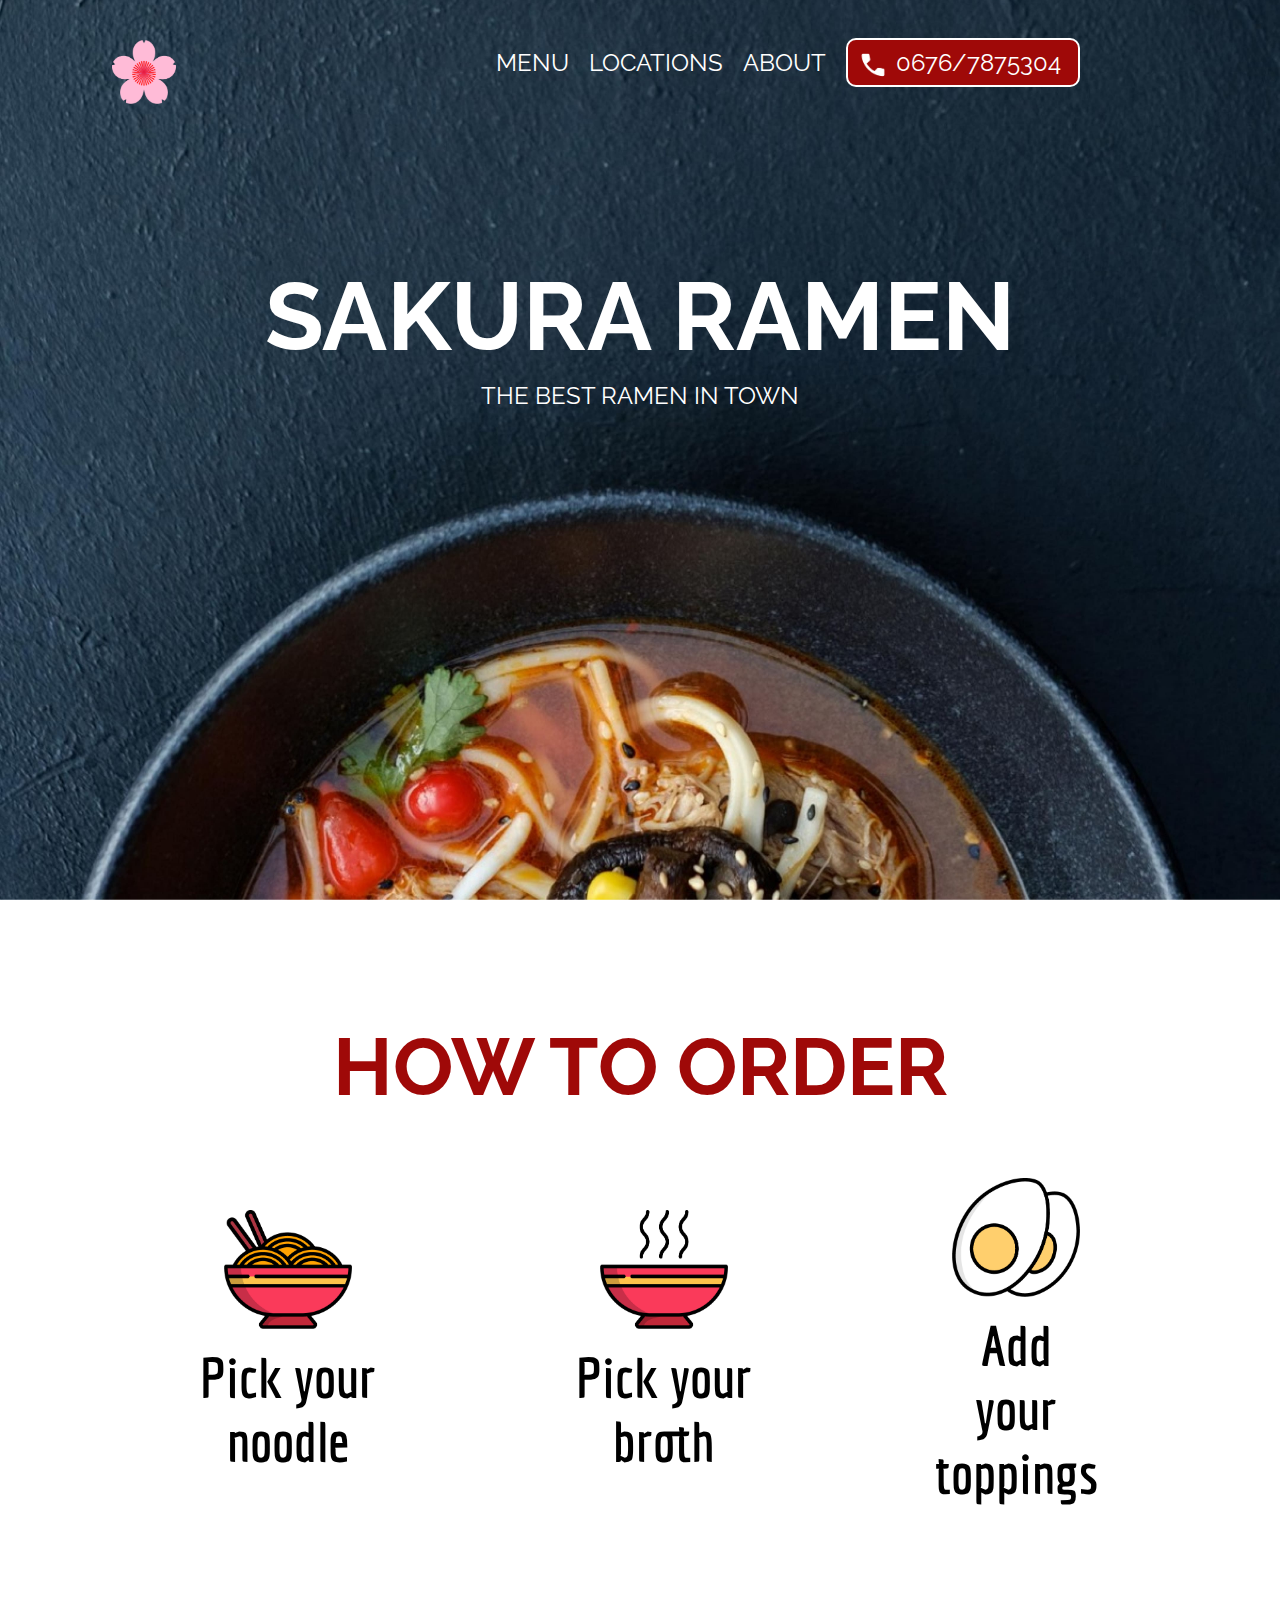
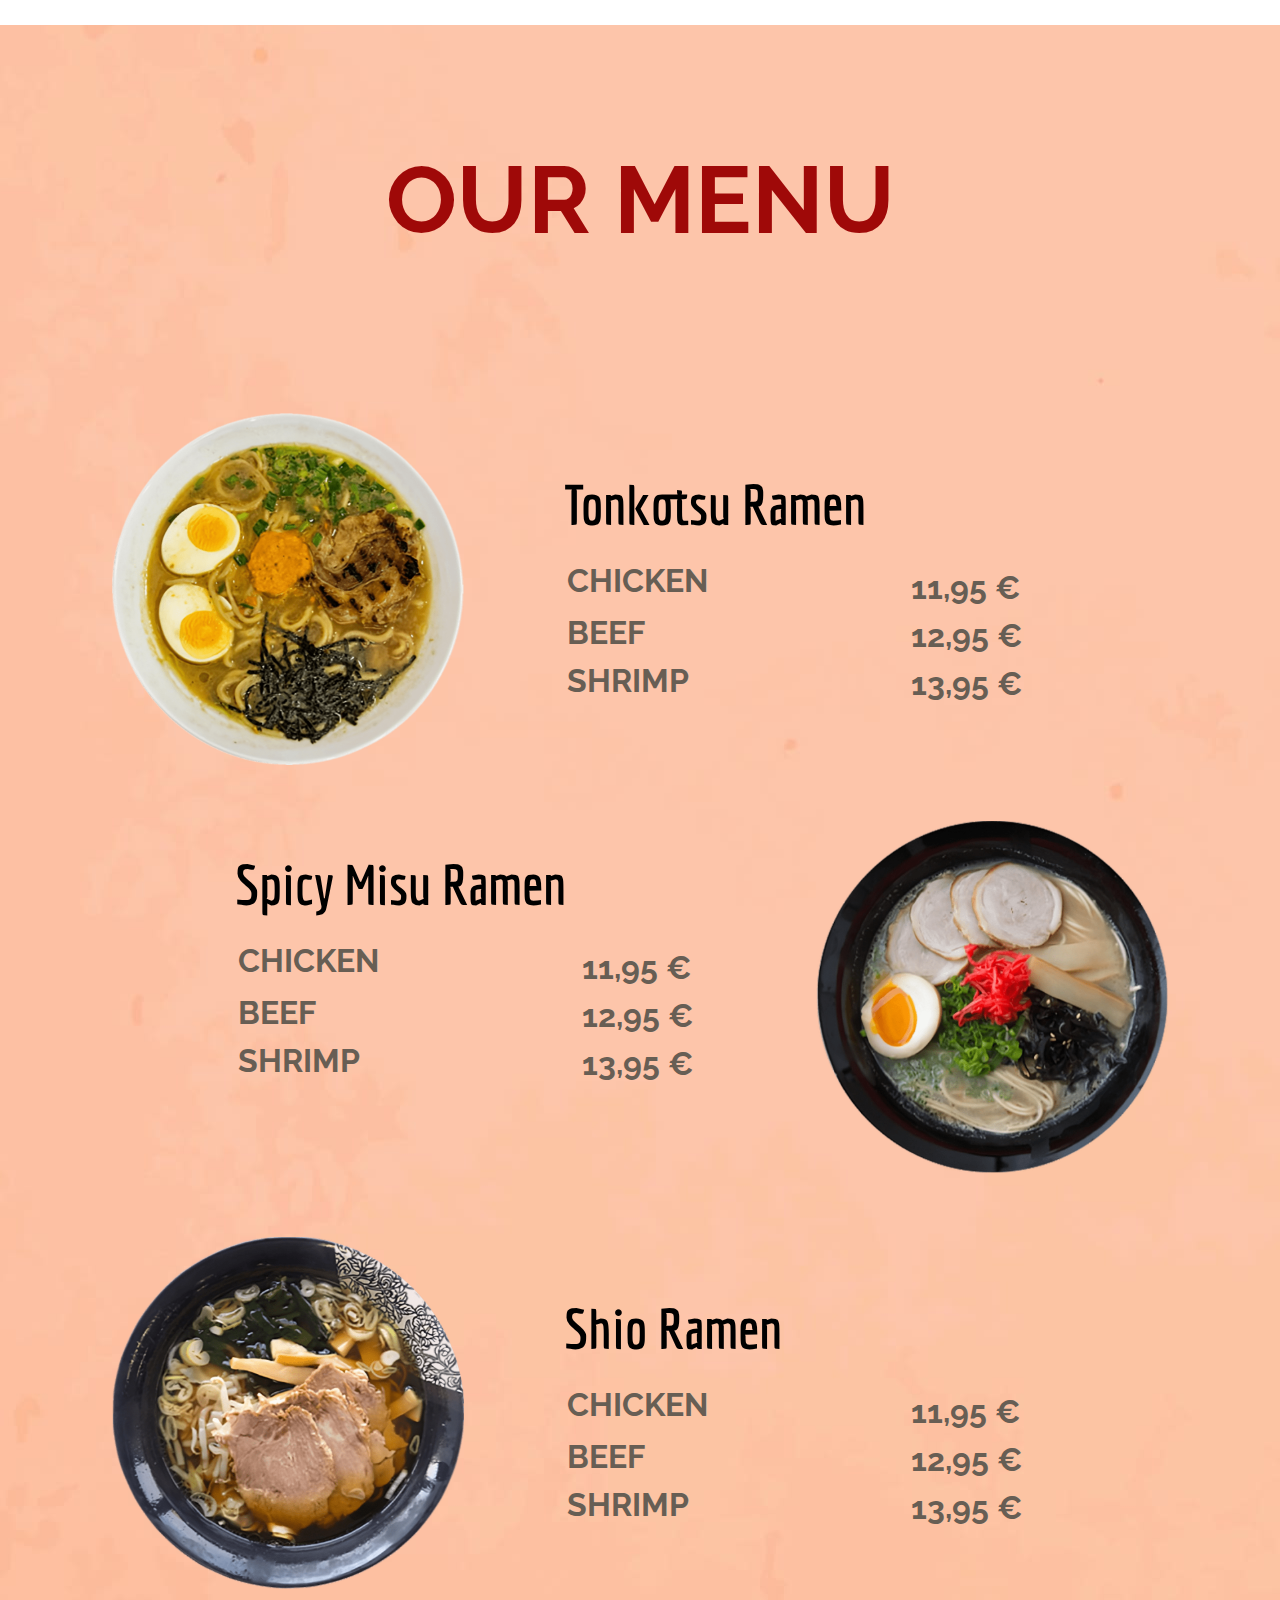
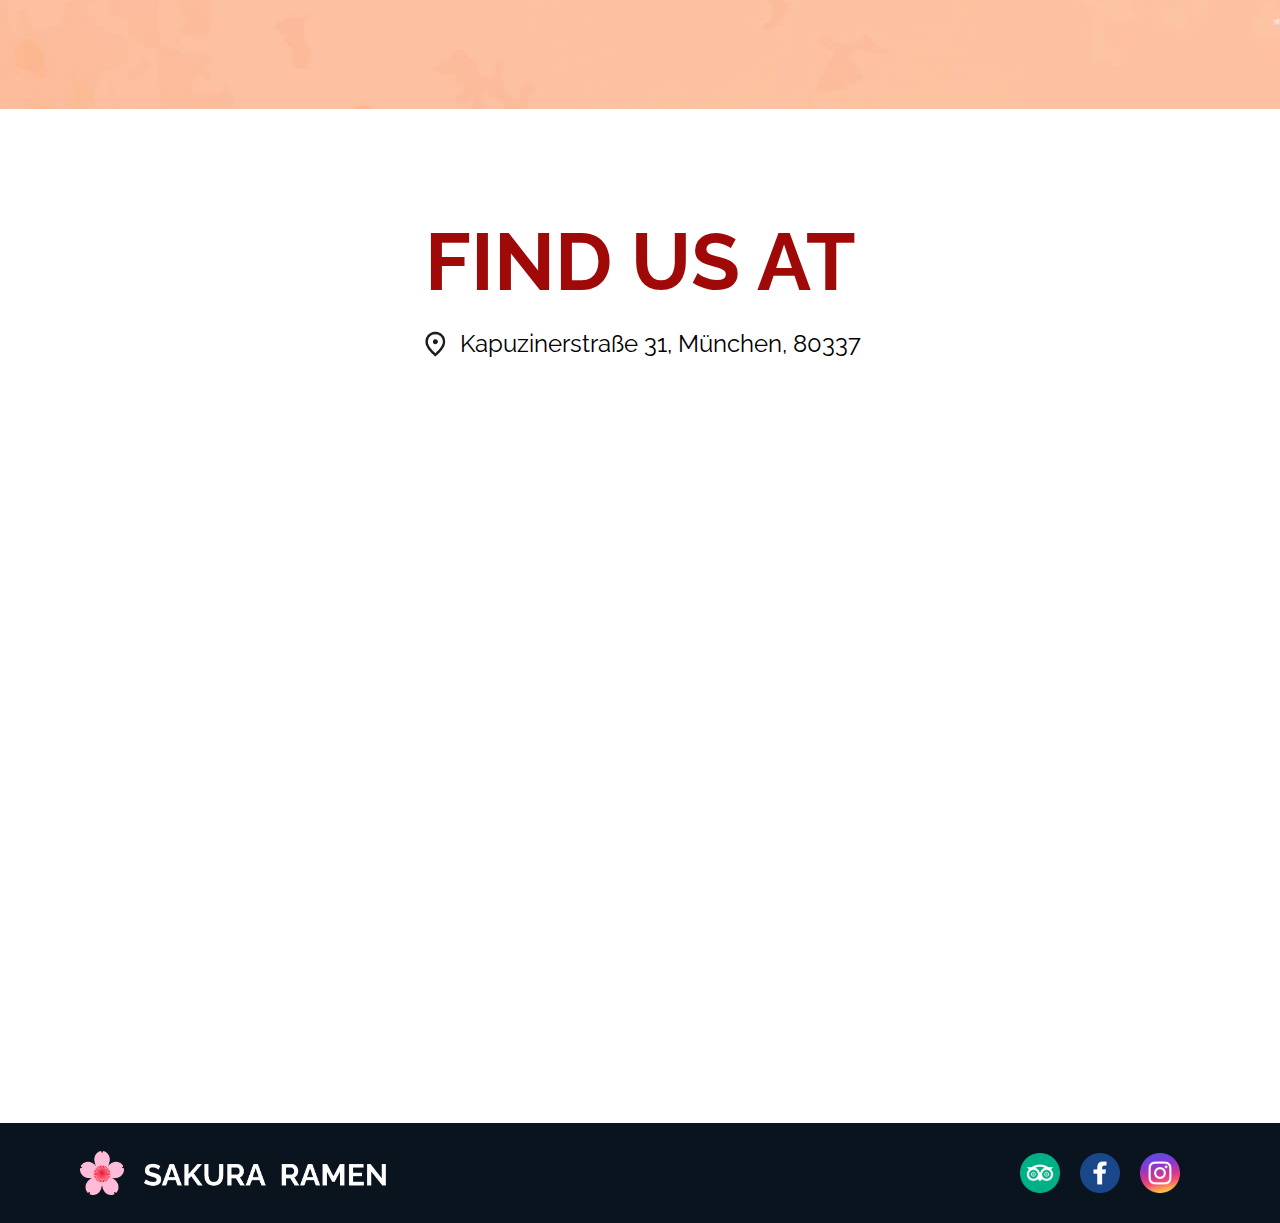
<file: index.html>
<!DOCTYPE html>
<html lang="en">

<head>
    <meta charset="UTF-8">
    <meta name="viewport" content="width=device-width, initial-scale=1.0">
    <title>Sakura Ramen</title>
    <link rel="preconnect" href="https://fonts.googleapis.com">
    <link rel="preconnect" href="https://fonts.gstatic.com" crossorigin>
    <link href="https://fonts.googleapis.com/css2?family=Raleway:ital,wght@0,100..900;1,100..900&display=swap"
        rel="stylesheet">
    <link href="https://fonts.googleapis.com/css2?family=Economica:ital,wght@0,400;0,700;1,400;1,700&display=swap"
        rel="stylesheet">

    <style>
        html {
            scroll-behavior: smooth;
        }

        .myBody {
            margin: 0%;
        }


        .raleway {
            font-family: "Raleway", Regular;
        }


        .Economica {
            font-family: Economica;

        }


        .raleway-uniquifier> {
            font-family: "Raleway", sans-serif;
            font-optical-sizing: auto;
            font-weight: <weight>;
            font-style: normal;
        }


        .container-header {
            height: 100vh;
            background-image: url("./img/hero_bg.jpg");
            background-size: cover;
            background-repeat: no-repeat;
            background-position: bottom;
            object-fit: cover;
            padding-top: 200px;
            box-sizing: border-box;
        }


        .h1 {
            display: flex;
            justify-content: center;
            flex-direction: column;
            align-items: center;
        }


        .size1 {
            color: white;
            font-family: raleway, regular;
            font-weight: bold;
            font-size: 96px;
            justify-content: center;
            margin: 0 0 4px 0;
            padding-top: 60px;
        }


        .size2 {
            display: flex;
            justify-content: center;
            font-size: 24px;
            font-family: raleway, regular;
            color: white;
            margin: 5px;
        }


        .navbar {
            position: absolute;
            display: flex;
            justify-content: space-between;
            width: 100%;
            left: 0%;
            right: 0%;
            top: 0%;
            padding-top: 20px;
            font-size: 24px;
            font-family: "Raleway"
        }


        .logo-sakura {
            display: flex;
            width: 64px;
            height: 64px;
            margin-left: 112px;
            margin-top: 20px;
        }


        .nav-menu {
            display: flex;
            gap: 20px;
            align-items: center;
        }


        .nav-item {
            color: white;
            text-decoration: none;
            font-size: 24px;
        }

        .nav-item:hover {
            text-decoration: underline;
            color: rgb(230, 95, 158);

        }

        .locations {
            color: white;
            text-decoration: none;
            font-size: 24px;
        }



        .about {
            color: white;
            text-decoration: none;
            font-size: 24px;
            font-family: raleway;
        }



        .button {
            left: 0px;
            right: 0px;
            top: 10px;
            color: rgb(255, 255, 255);
            border: none;
            display: inline-flex;
            text-align: center;
            display: flex;
            align-items: center;
            font-size: 24px;
            background-color: #9F0908;
            border: 2px solid #ffffff;
            border-radius: 10px;
            margin-right: 200px;
        }


        .phone-logo {
            width: 30px;
            height: 30px;
            margin-right: 8px;
            margin-left: 5px;
            padding-top: 5px;
            padding-left: 5px;
        }


        .number {
            display: flex;
            justify-content: center;
            padding-right: 20px;
            padding-bottom: 2px;
            font-size: 24px;
            font-family: raleway;
            text-decoration: none;
            cursor: pointer;
            color: white;
            padding-right: 10px;
            padding-top: 5px;
            padding-bottom: 5px;
        }

        .number1 {
            display: flex;
            align-items: center;
            margin-right: 7px;
        }


        .number1:hover {
            color: #c95555;
            text-decoration: underline;
        }

        .h2 {
            display: flex;
            justify-content: center;
            font-size: 80px;
            font-family: raleway;
            font-weight: bold;
            color: #9F0908;
            padding-top: 120px;
        }



        .pics {
            display: flex;
            justify-content: space-evenly;
            align-items: center;
            padding-top: 64px;
            padding-bottom: 64px
        }


        .pic1 {
            display: flex;
            text-align: center;
            align-items: center;
            justify-content: center;
            flex-direction: column;
        }

        .img1 {
            width: 128px;
            height: 120%;
        }


        .text1 {
            display: flex;
            justify-content: center;
            text-align: center;
            font-size: 56px;
            font-family: economica;
            font-weight: bold;
            margin-top: 16px;
        }



        .pic2 {
            display: flex;
            text-align: center;
            align-items: center;
            justify-content: center;
            flex-direction: column;
        }

        .img2 {
            width: 128px;
            height: 120%;
        }


        .text2 {
            display: flex;
            justify-content: center;
            text-align: center;
            font-size: 56px;
            font-family: economica;
            font-weight: bold;
            margin-top: 16px;
        }



        .pic3 {
            display: flex;
            align-items: center;
            justify-content: center;
            flex-direction: column;
            width: 128px;
            height: 100%;

        }


        .img3 {
            width: 128px;
            height: 120%;
        }



        .text3 {
            display: flex;
            justify-content: center;
            text-align: center;
            font-size: 56px;
            font-family: economica;
            font-weight: bold;
            margin-top: 16px;
        }


        .ourmenu {
            background-image: url(./img/section_our_menu_bg.jpg);
            background-repeat: no-repeat;
            background-position: bottom;
            object-fit: cover;
            padding-bottom: 120px;
            padding-top: 120px;

        }

        .h3 {
            display: flex;
            justify-content: center;
            align-items: center;
            color: #9F0908;
            font-family: raleway;
            font-weight: bold;
            font-size: 80px;
        }

        .menu1 {
            display: flex;
            align-items: center;
            padding-top: 64px;
        }


        .plate1 {
            display: flex;
            justify-content: flex-start;
            padding-left: 112px;
            width: 352px;
            height: 352px;
        }

        .text_menu1 {
            display: flex;
            font-family: economica;
            font-size: 56px;
            font-weight: bold;
        }

        .table_menu1 {
            display: flex;
            margin-top: 15px;
            font-family: raleway;
            font-size: 32px;
            font-weight: bold;
            color: #675E54;
        }

        .menu_price {
            display: flex;
            justify-content: center;
            flex-direction: column;
            padding-left: 100px;
        }

        .menuprice1 {
            padding-left: 200px;
            padding-top: 16px;
        }

        .menuprice2 {
            padding-left: 200px;
            padding-top: 8px;
        }

        .menuprice3 {
            padding-left: 200px;
            padding-top: 8px;
        }


        .menu2 {
            display: flex;
            align-items: flex-end;
            justify-content: flex-end;
            padding-right: 112px;
        }


        .plate2 {
            display: flex;
            align-items: flex-end;
            justify-content: flex-end;
            width: 352px;
            height: 352px;
            padding-top: 56px;
        }


        .text_menu2 {
            display: flex;
            justify-content: center;
            align-items: center;
            font-family: economica;
            font-size: 56px;
            font-weight: bold;
            padding-right: 250px;
        }



        .menu_item {
            display: flex;
            align-items: center;
            flex-direction: row-reverse;
        }



        .menuprice4 {
            padding-left: 200px;
            padding-top: 16px;
        }



        .menuprice5 {
            padding-left: 200px;
            padding-top: 8px;
        }



        .menuprice6 {
            padding-left: 200px;
            padding-top: 8px;
        }

        .findus {
            display: flex;
            justify-content: center;
            font-family: raleway;
            font-weight: bold;
            color: #9F0908;
            font-size: 80px;
        }

        .section3 {
            display: flex;
            justify-content: center;
        }


        .h4 {
            display: flex;
            margin-bottom: 20px;
            font-family: raleway;
            font-size: 80px;
            color: #9F0908;
            font-weight: bold;
        }


        .loc {
            display: flex;
            justify-content: center;
        }


        .imgmap {
            display: flex;
            justify-content: center;
            align-items: center;
            width: 30px;
            height: 100%;
        }

        .street {
            display: flex;
            font-family: raleway, regular;
            font-size: 24px;
            margin-left: 10px;


        }


        .googlemaps {
            display: flex;
            justify-content: center;
            padding-top: 64px;
        }
        .fullmap {
            display: flex;
            justify-content: center;
            width: 100vw;
            height: 700px;
        }


        .footer {
            margin-bottom: 0px;
            display: flex;
            justify-content: space-between;
            align-items: center;
            background-color: #0A141E;
            padding-left: 80px;
            height: 100px;

        }


        .sakurafooterlogo {
            display: flex;
            justify-content: flex-start;
            align-items: flex-start;
            height: 44px;
        }


        .sakuratext {
            display: flex;
            justify-content: flex-start;
            font-family: raleway;
            font-weight: bold;
            font-size: 44px;
            margin-left: 30px;
            color: white;
        }

        .socialmedia {
            display: flex;
            align-items: flex-end;
            justify-content: flex-end;
            gap: 20px;
            padding-right: 100px;

        }

        .tripadvisor {
            display: flex;
            width: 40px;
            height: 40px;
        }

        .facebook {
            display: flex;
            width: 40px;
            height: 40px;
        }

        .instagram {
            display: flex;
            width: 40px;
            height: 40px
        }

    </style>
</head>

<body class="myBody">
    <div class="container-header">

        <div class="h1">
            <h1 class="size1">SAKURA RAMEN</h1>
        </div>
        <p class="size2">THE BEST RAMEN IN TOWN</p>
    </div>


    
    <div class="navbar">
        <img class="logo-sakura" src="./img/sakura_logo.png"><img>

        <div class="nav-menu">
            <a class="nav-item" href="#MENU">MENU</a>
            <a class="nav-item" href="#LOCATIONS">LOCATIONS</a>
            <a class="nav-item" href="./downloads/about.pdf" target="blank">ABOUT</a>

            <div class="button">
                <a class="number" href="tel:+43 676/7875304" target="_blank">
                    <img class="phone-logo" src="./img/phone.png" />
                    <span class="number1">0676/7875304</span>
                </a>
            </div>
        </div>
    </div>


    <div class="section2" style="padding-top: 120px 0;">
        <h2 class="h2" style="margin: 0;">HOW TO ORDER</h2>
        <div class="pics">
            <div class="pic1">
                <img class="img1" src="./img/noodle.png"></img>
                <p class="text1">Pick your<br>noodle</p>
            </div>

            <div class="pic2">
                <img class="img2" src="./img/broth.png"></img>
                <p class="text2">Pick your<br> broth</p>
            </div>

            <div class="pic3">
                <img class="img3" src="./img/egg.png"></img>
                <p class="text3">Add your<br> toppings</p>
            </div>
        </div>


        <div class="ourmenu">
            <div class="h3">
                <h3 style="margin-top: 0;">OUR MENU</h3>
            </div>

            <div class="menu1" id="MENU">
                <img class="plate1" src="./img/R1.png"><img>

                <div class="menu_price">
                    <span class="text_menu1">Tonkotsu Ramen</span>
                    <table class="table_menu1">
                        <tr>
                            <td>CHICKEN</td>
                            <td class="menuprice1">11,95 €</td>
                        </tr>

                        <tr>
                            <td>BEEF</td>
                            <td class="menuprice2">12,95 €</td>
                        </tr>
                        <tr>
                            <td>SHRIMP</td>
                            <td class="menuprice3">13,95 €</td>
                        </tr>
                    </table>
                </div>
            </div>

            <div class="menu_item">
                <div class="menu2">
                    <img class="plate2" src="./img/R2.png"><img>
                </div>
                <div class="menu_price2">
                    <span class="text_menu2">Spicy Misu Ramen</span>
                    <table class="table_menu1">
                        <tr>
                            <td>CHICKEN</td>
                            <td class="menuprice4">11,95 €</td>
                        </tr>

                        <tr>
                            <td>BEEF</td>
                            <td class="menuprice5">12,95 €</td>
                        </tr>
                        <tr>
                            <td>SHRIMP</td>
                            <td class="menuprice6">13,95 €</td>
                        </tr>
                    </table>
                </div>
            </div>
            <div class="menu1">
                <img class="plate1" src="./img/R3.png"><img>

                <div class="menu_price">
                    <span class="text_menu1">Shio Ramen</span>
                    <table class="table_menu1">
                        <tr>
                            <td>CHICKEN</td>
                            <td class="menuprice1">11,95 €</td>
                        </tr>

                        <tr>
                            <td>BEEF</td>
                            <td class="menuprice2">12,95 €</td>
                        </tr>
                        <tr>
                            <td>SHRIMP</td>
                            <td class="menuprice3">13,95 €</td>
                        </tr>
                    </table>
                </div>
            </div>
        </div>
    </div>
    </div>
    <div class="section3" id="LOCATIONS">
        <h4 class="h4">FIND US AT</h4>
    </div>
    </div>
    <div class="loc">
        <img class="imgmap" src="./img/map_marker.png">
        <span class="street">Kapuzinerstraße 31, München, 80337</span>
    </div>
    </div>
    <div class="googlemaps" id="LOCATIONS"><iframe class="fullmap"
            src="https://www.google.com/maps/embed?pb=!1m18!1m12!1m3!1d278.50164061090015!2d11.561253045028375!3d48.12542377933801!2m3!1f0!2f0!3f0!3m2!1i1024!2i768!4f13.1!3m3!1m2!1s0x479ddf44cf7e4d5f%3A0x55a7bd29a73e9161!2sKapuzinerstra%C3%9Fe%2031%2C%2080337%20M%C3%BCnchen%2C%20Deutschland!5e1!3m2!1sde!2sat!4v1760024906544!5m2!1sde!2sat"
            width="600" height="450" style="border:0;" allowfullscreen="" loading="lazy"
            referrerpolicy="no-referrer-when-downgrade"></iframe>
    </div>
    <div class="footer">
        <img class="sakurafooterlogo" src="./img/sakura_ramen_logo_and_text.png">

        <div class="socialmedia">
            <a href="https://www.tripadvisor.at" target="blank"><img class="tripadvisor"
                    src="./img/tripadvisor_logo.png"></a>
            <a href="https://www.facebook.com/fabian.glanzer" target="blank"><img class="facebook"
                    src="./img/facebook_logo.png"></a>
            <a href="https://www.instagram.com/fabs_889" target="blank"><img class="instagram"
                    src="./img/instagrram_logo.png"></a>
        </div>
</body>

</html>
</file>
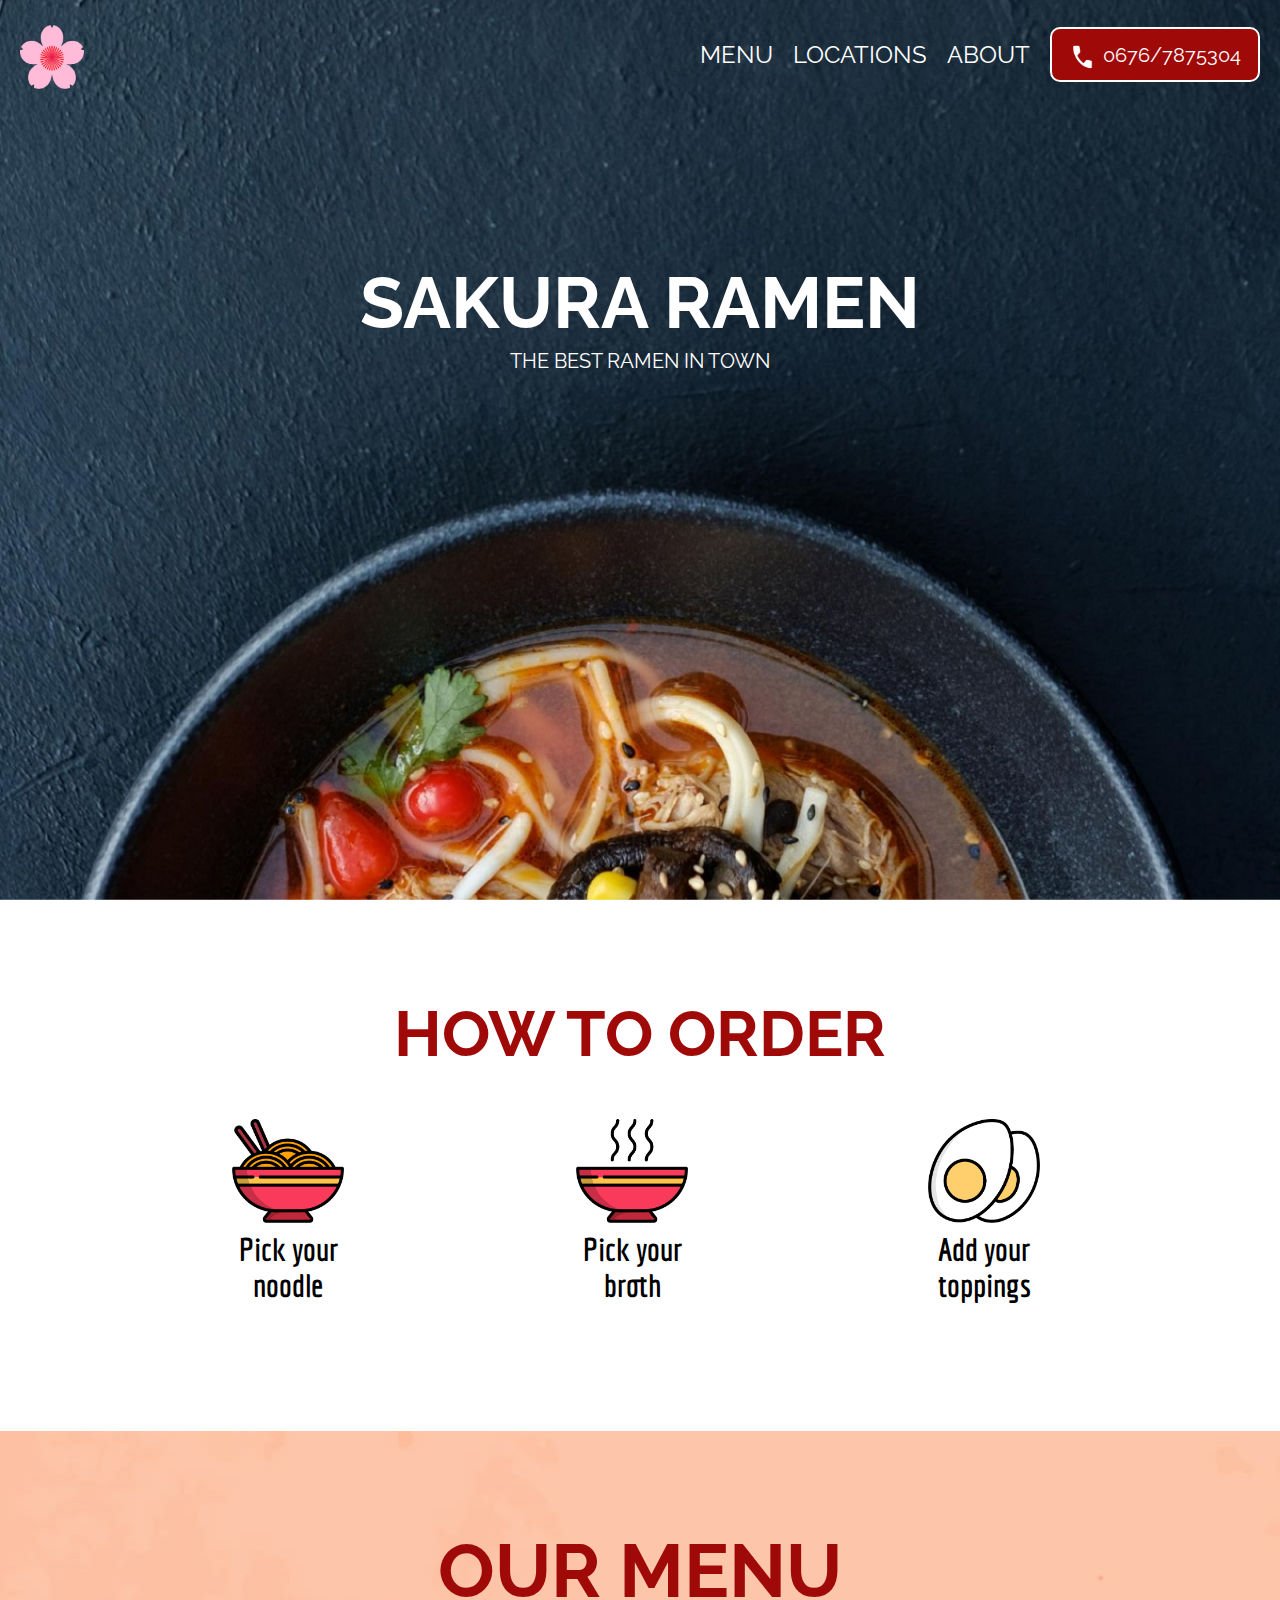
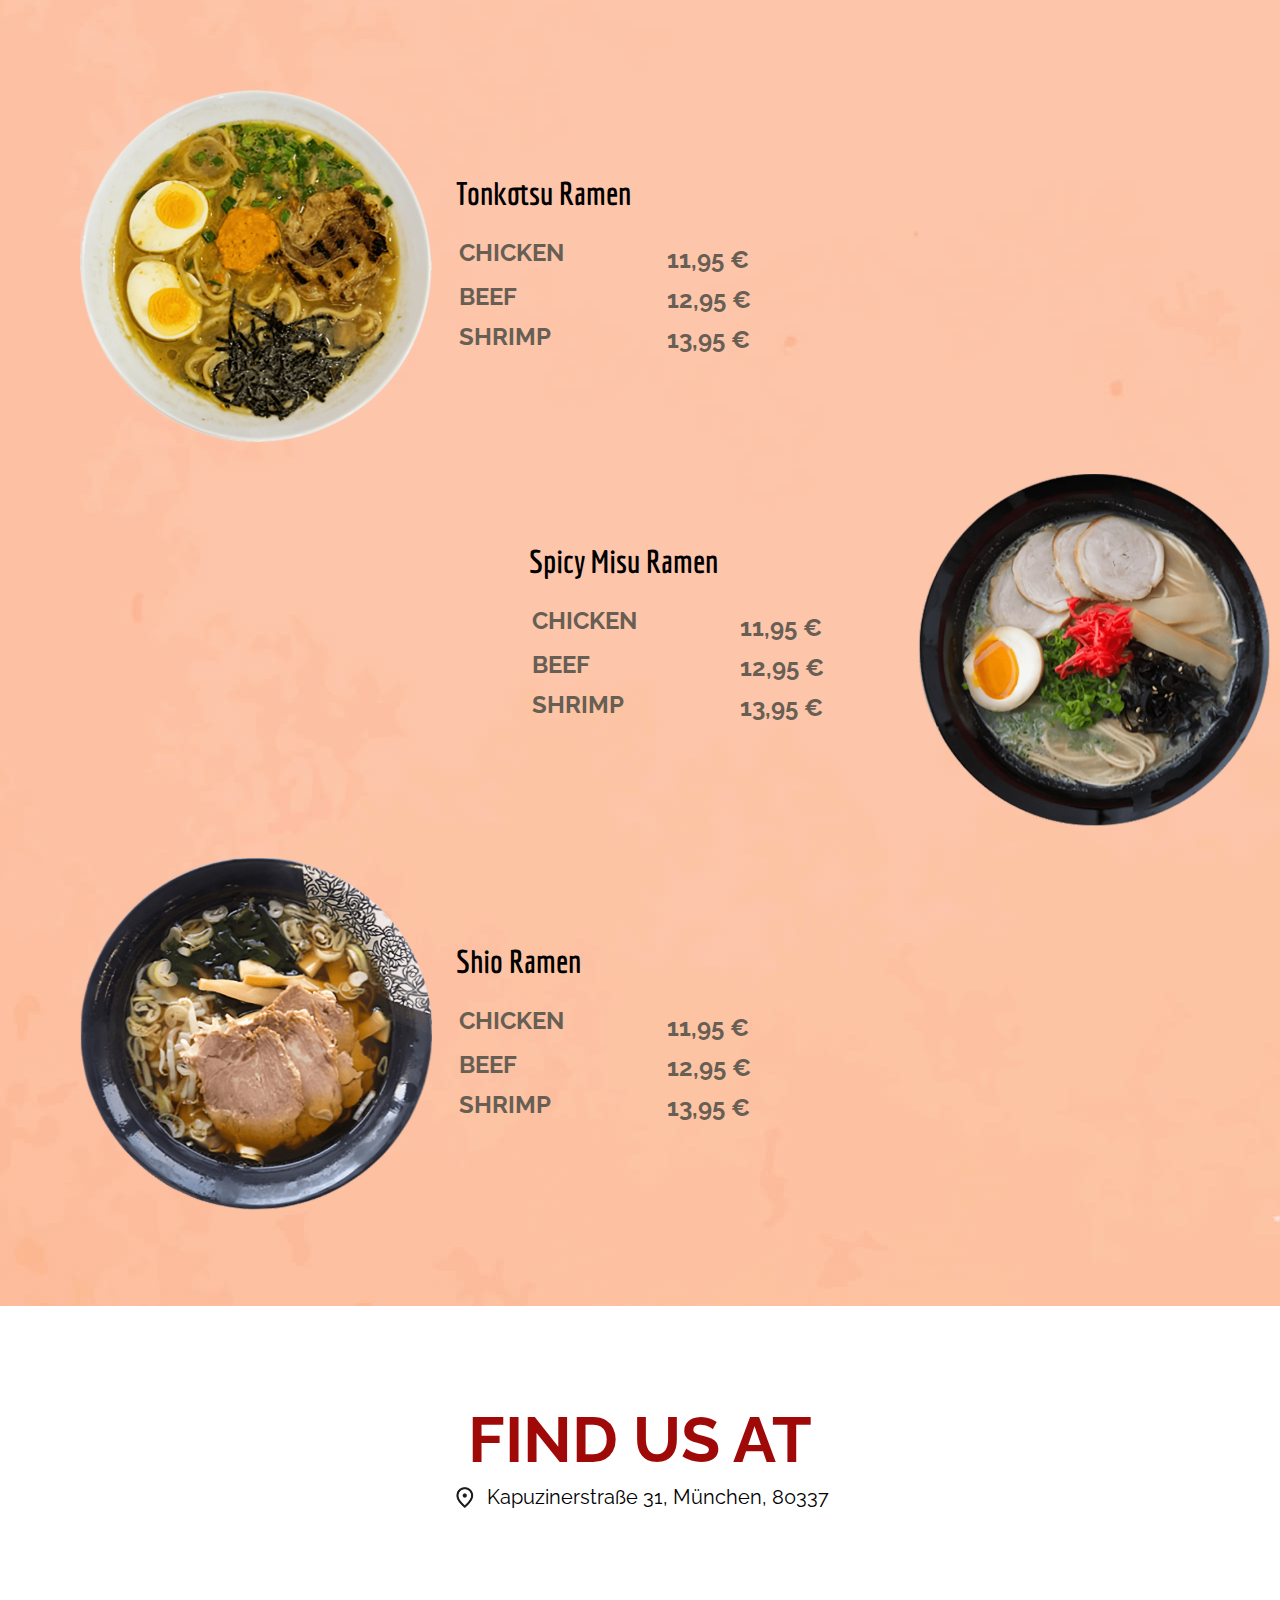
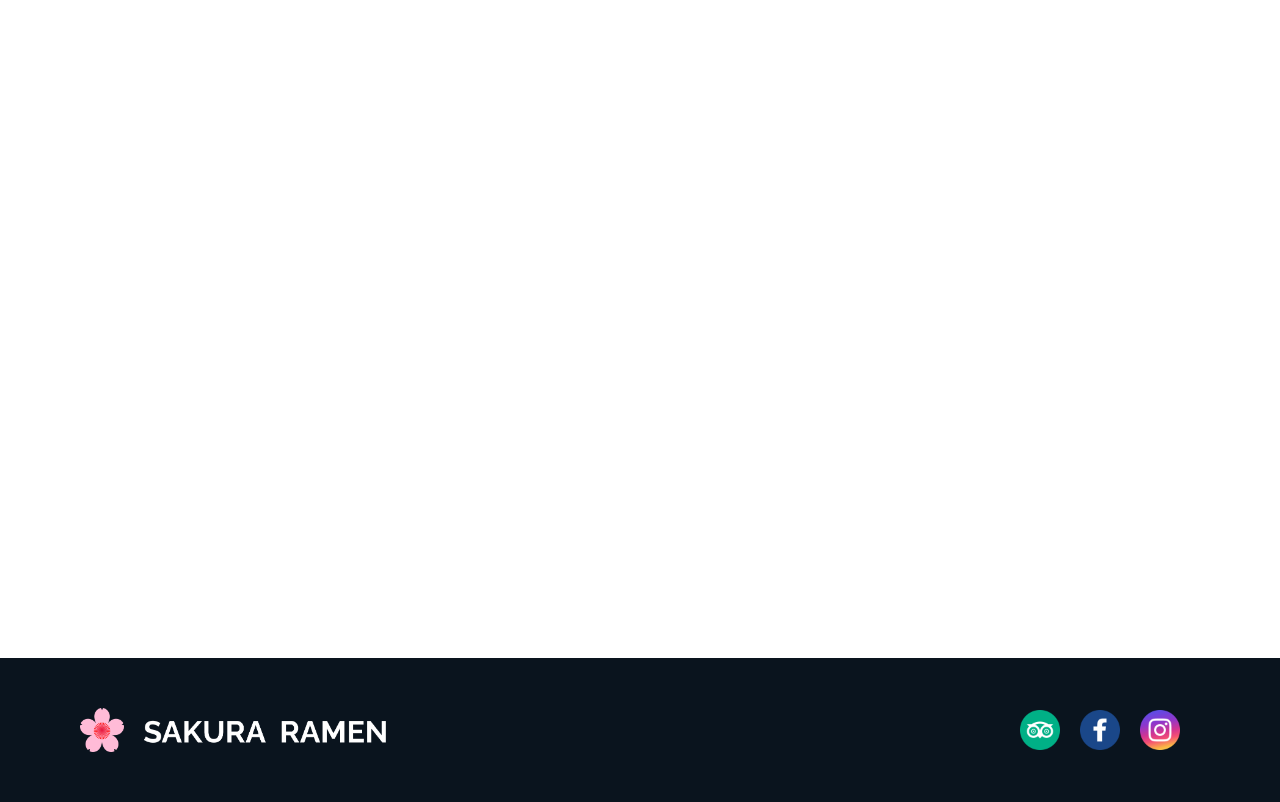
<file: responsive.html>
<!DOCTYPE html>
<html lang="en">

<head>
    <meta charset="UTF-8">
    <meta name="viewport" content="width=device-width, initial-scale=1.0">
    <title>Sakura Ramen</title>
    <link rel="preconnect" href="https://fonts.googleapis.com">
    <link rel="preconnect" href="https://fonts.gstatic.com" crossorigin>
    <link href="https://fonts.googleapis.com/css2?family=Raleway:ital,wght@0,100..900;1,100..900&display=swap"
        rel="stylesheet">
    <link href="https://fonts.googleapis.com/css2?family=Economica:ital,wght@0,400;0,700;1,400;1,700&display=swap"
        rel="stylesheet">

    <style>
        html {
            scroll-behavior: smooth;
        }

        .myBody {
            margin: 0%;
        }


        .raleway {
            font-family: "Raleway", Regular;
        }


        .Economica {
            font-family: Economica;

        }


        .raleway-uniquifier> {
            font-family: "Raleway", sans-serif;
            font-optical-sizing: auto;
            font-weight: <weight>;
            font-style: normal;
        }


        .container-header {
            height: 100vh;
            background-image: url("./img/hero_bg.jpg");
            background-size: cover;
            background-repeat: no-repeat;
            background-position: bottom;
            object-fit: cover;
            padding-top: 200px;
            box-sizing: border-box;
        }


        .h1 {
            display: flex;
            justify-content: center;
            flex-direction: column;
            align-items: center;
        }


        .size1 {
            color: white;
            font-family: raleway, regular;
            font-weight: bold;
            font-size: 96px;
            justify-content: center;
            margin: 0 0 4px 0;
            padding-top: 60px;
        }


        .size2 {
            display: flex;
            justify-content: center;
            font-size: 24px;
            font-family: raleway, regular;
            color: white;
            margin: 5px;
        }


        .navbar {
            position: absolute;
            display: flex;
            justify-content: space-between;
            width: 100%;
            left: 0%;
            right: 0%;
            top: 0%;
            padding-top: 20px;
            font-size: 24px;
            font-family: "Raleway"
        }


        .logo-sakura {
            display: flex;
            width: 64px;
            height: 64px;
            margin-left: 112px;
            margin-top: 20px;
        }


        .nav-menu {
            display: flex;
            gap: 20px;
            align-items: center;
        }


        .nav-item {
            color: white;
            text-decoration: none;
            font-size: 24px;
        }

        .nav-item:hover {
            text-decoration: underline;
            color: rgb(230, 95, 158);

        }

        .locations {
            color: white;
            text-decoration: none;
            font-size: 24px;
        }



        .about {
            color: white;
            text-decoration: none;
            font-size: 24px;
            font-family: raleway;
        }



        .button {
            left: 0px;
            right: 0px;
            top: 10px;
            color: rgb(255, 255, 255);
            border: none;
            display: inline-flex;
            text-align: center;
            display: flex;
            align-items: center;
            font-size: 24px;
            background-color: #9F0908;
            border: 2px solid #ffffff;
            border-radius: 10px;
            margin-right: 200px;
        }


        .phone-logo {
            width: 30px;
            height: 30px;
            margin-right: 8px;
            margin-left: 5px;
            padding-top: 5px;
            padding-left: 5px;
        }


        .number {
            display: flex;
            justify-content: center;
            padding-right: 20px;
            padding-bottom: 2px;
            font-size: 24px;
            font-family: raleway;
            text-decoration: none;
            cursor: pointer;
            color: white;
            padding-right: 10px;
            padding-top: 5px;
            padding-bottom: 5px;
        }

        .number1 {
            display: flex;
            align-items: center;
            margin-right: 7px;
        }


        .number1:hover {
            color: #c95555;
            text-decoration: underline;
        }

        .h2 {
            display: flex;
            justify-content: center;
            font-size: 80px;
            font-family: raleway;
            font-weight: bold;
            color: #9F0908;
            padding-top: 120px;
        }



        .pics {
            display: flex;
            justify-content: space-evenly;
            align-items: center;
            padding-top: 64px;
            padding-bottom: 64px
        }


        .pic1 {
            display: flex;
            text-align: center;
            align-items: center;
            justify-content: center;
            flex-direction: column;
        }

        .img1 {
            width: 128px;
            height: 120%;
        }


        .text1 {
            display: flex;
            justify-content: center;
            text-align: center;
            font-size: 56px;
            font-family: economica;
            font-weight: bold;
            margin-top: 16px;
        }



        .pic2 {
            display: flex;
            text-align: center;
            align-items: center;
            justify-content: center;
            flex-direction: column;
        }

        .img2 {
            width: 128px;
            height: 120%;
        }


        .text2 {
            display: flex;
            justify-content: center;
            text-align: center;
            font-size: 56px;
            font-family: economica;
            font-weight: bold;
            margin-top: 16px;
        }



        .pic3 {
            display: flex;
            align-items: center;
            justify-content: center;
            flex-direction: column;
            width: 128px;
            height: 100%;

        }


        .img3 {
            width: 128px;
            height: 120%;
        }



        .text3 {
            display: flex;
            justify-content: center;
            text-align: center;
            font-size: 56px;
            font-family: economica;
            font-weight: bold;
            margin-top: 16px;
        }


        .ourmenu {
            background-image: url(./img/section_our_menu_bg.jpg);
            background-repeat: no-repeat;
            background-position: bottom;
            object-fit: cover;
            padding-bottom: 120px;
            padding-top: 120px;

        }

        .h3 {
            display: flex;
            justify-content: center;
            align-items: center;
            color: #9F0908;
            font-family: raleway;
            font-weight: bold;
            font-size: 80px;
        }

        .menu1 {
            display: flex;
            align-items: center;
            padding-top: 64px;
        }


        .plate1 {
            display: flex;
            justify-content: flex-start;
            padding-left: 80px;
            width: 352px;
            height: 352px;
        }

        .text_menu1 {
            display: flex;
            font-family: economica;
            font-size: 56px;
            font-weight: bold;
        }

        .table_menu1 {
            display: flex;
            margin-top: 15px;
            font-family: raleway;
            font-size: 32px;
            font-weight: bold;
            color: #675E54;
        }

        .menu_price {
            display: flex;
            justify-content: center;
            flex-direction: column;
            padding-left: 100px;
        }

        .menuprice1 {
            padding-left: 200px;
            padding-top: 16px;
        }

        .menuprice2 {
            padding-left: 200px;
            padding-top: 8px;
        }

        .menuprice3 {
            padding-left: 200px;
            padding-top: 8px;
        }


        .menu2 {
            display: flex;
            align-items: flex-end;
            justify-content: flex-end;
            padding-right: 112px;
        }


        .plate2 {
            display: flex;
            align-items: flex-end;
            justify-content: flex-end;
            width: 352px;
            height: 352px;
            padding-top: 56px;
        }


        .text_menu2 {
            display: flex;
            justify-content: center;
            align-items: center;
            font-family: economica;
            font-size: 56px;
            font-weight: bold;
            padding-right: 200px;
        }



        .menu_item {
            display: flex;
            align-items: center;
            flex-direction: row-reverse;
        }



        .menuprice4 {
            padding-left: 200px;
            padding-top: 16px;
        }



        .menuprice5 {
            padding-left: 200px;
            padding-top: 8px;
        }



        .menuprice6 {
            padding-left: 200px;
            padding-top: 8px;
        }

        .findus {
            display: flex;
            justify-content: center;
            font-family: raleway;
            font-weight: bold;
            color: #9F0908;
            font-size: 80px;
        }

        .section3 {
            display: flex;
            justify-content: center;
        }


        .h4 {
            display: flex;
            margin-bottom: 20px;
            font-family: raleway;
            font-size: 80px;
            color: #9F0908;
            font-weight: bold;
        }


        .loc {
            display: flex;
            justify-content: center;
        }


        .imgmap {
            display: flex;
            justify-content: center;
            align-items: center;
            width: 30px;
            height: 100%;
        }

        .street {
            display: flex;
            font-family: raleway, regular;
            font-size: 24px;
            margin-left: 10px;


        }


        .googlemaps {
            display: flex;
            justify-content: center;
            padding-top: 64px;
        }
        .fullmap {
            display: flex;
            justify-content: center;
            width: 100vw;
            height: 700px;
        }


        .footer {
            margin-bottom: 0px;
            display: flex;
            justify-content: space-between;
            align-items: center;
            background-color: #0A141E;
            padding-left: 80px;
            height: 100px;

        }


        .sakurafooterlogo {
            display: flex;
            justify-content: flex-start;
            align-items: flex-start;
            height: 44px;
        }


        .sakuratext {
            display: flex;
            justify-content: flex-start;
            font-family: raleway;
            font-weight: bold;
            font-size: 44px;
            margin-left: 30px;
            color: white;
        }

        .socialmedia {
            display: flex;
            align-items: flex-end;
            justify-content: flex-end;
            gap: 20px;
            padding-right: 100px;

        }

        .tripadvisor {
            display: flex;
            width: 40px;
            height: 40px;
        }

        .facebook {
            display: flex;
            width: 40px;
            height: 40px;
        }

        .instagram {
            display: flex;
            width: 40px;
            height: 40px
        }

        .sakuralogoalone {

            display: flex;
            justify-content: flex-start;
            width: 43px;
        }
         @media(max-width: 1280px) {
     
        .logo-sakura {
            margin-left: 20px;
            margin-top: 5px;
            width: 64px;
            height: 64px;
        }
        .nav-menu {
            padding-right: 20px;
        }
        .number1 {
            justify-content: flex-end;
            font-size: 20px;
        }
        .button {
            justify-content: flex-end;
            margin-right: 0px;
        }
        .phone-logo {
            width: 25px;
            height: 30px;
        }
        .number {
            padding-top: 8px;
            padding-bottom: 8px;
            padding-left: 8px;
            padding-left: 8px;
        }
    
        .size1 {
            font-size: 72px;
            font-weight: bold;
        }
        .size2 {
            font-size: 20px;
            display: flex;
            justify-content: center;
            margin-block-start: 0;
            margin-block-end: 0;
            }

        .h2 {
            padding-top: 96px;
            font-size: 64px;
            font-weight: bold;
        }
        .pics {
            padding-top: 48px;
            padding-bottom: 96px;
        }
        .img1 {
            width: 112px
        }
        .img2 {
            width: 112px
        }
        .img3 {
            width: 112px
        }
        .text1 {
            margin-top: 8px;
            font-size: 32px;
        }
        .text2 {
            margin-top: 8px;
            font-size: 32px;
        }
        .text3 {
            margin-top: 8px;
            font-size: 32px;
        }
        .ourmenu {
            padding-top: 96px;
            padding-bottom: 96px;
            align-items: center;
        }
        .h3 {
            font-size: 64px;
            font-weight: bold;
        }
        .menu1 {
            padding-top: 0px;
        }
        .plate1 {
            width: 352px;
            height: 352px;
            justify-content: center;
        }
        .menuprice1 {
            padding-left: 100px;
        }
        .menuprice2 {
            padding-left: 100px;
        }
        .menuprice3 {
            padding-left: 100px;
        }
        .menuprice4 {
            padding-left: 100px;
        }
        .menuprice5 {
            padding-left: 100px;
        }
        .menuprice6 {
            padding-left: 100px;
        }
        .menu_price {
            padding-left: 24px;
          
        }
        .text_menu1 {
            font-size: 32px;
            font-weight: bold;
        }
        .table_menu1 {
            font-size: 24px;
            margin-top: 16px;
            text-align: left;
        }
        .menu2 {
            padding-right: 0px;
            justify-content: center;
        }
        .menu_price2 {
            padding-left: 0px;
            align-items: center;
           
        }
        .plate2 {
            width: 352px;
            height: 352px;
            padding-top: 32px;
            padding-right: 10px;
           
        }
        .menu_item {
            padding-bottom: 32px;
        }
        .text_menu2 {
            font-size: 32px;
            font-weight: bold;
            justify-content:left;
        }
        .h4 {
            margin-top: 96px;
            font-size: 64px;
            font-weight: bold;
            margin-bottom: 8px;
        }
        .street {
            font-size: 20px;
        }
        .imgmap {
            width: 25px;
        }
        .googlemaps {
            padding-top: 48px;
        }
        .footer {
            height: 144px
        }
        .loc {
            padding-right: 0;
            margin-right: 0;
        }
        
    }

        @media(max-width: 990px) {
           

            .nav-menu {
                padding-right: 30px;
                padding-top: 0px;
                align-items: center;
            }
            .navbar {
                align-items: center;
            }
            
            .button {
                margin-right: 0;
                justify-content: flex-end;
                align-items: center;
                
            }

         .logo-sakura {
            margin-left: 20px;
         }

            .size1 {
                text-align: center;
                font-size: 72px;
                padding-top: 0;
                font-weight: bold;
                font-family: raleway;
            }

            .container-header-img {
                background-size: contain;
            }
        }

    @media(max-width: 635px) {
        .section2 {
            display: flex;
            flex-direction: column;
            align-items: center;
        }

      .h2 {
        text-align: center;
      }

    }

    @media(max-width: 650px) {
        .pics {     
            flex-direction: column;
        }
    }

    @media(max-width: 768px) {
        .menu1 {
            align-items: center;
            flex-direction: column;
        }
        .menu_price {
            padding-top: 30px;
            font-size: 40px;
            text-align: center;
            padding-left: 0;
        }
        .h3 {
            text-align: center;
        }
        .plate1 {
            align-items: center;
            padding-left: 0;
        }
        .menuprice1 {
            padding-left: 30px;
        }
        .menuprice2 {
            padding-left: 30px;
        }
        .menuprice3 {
            padding-left: 30px;
        }
        .menu_item {
            flex-direction: column;
        }
        .ourmenu {
            display: flex;
            flex-direction: column;
              
        }
        .menu2 {
            padding-left: 0px;
            padding-right: 0;
            align-items: center;
        }
      .plate2 {
        display: flex;
        align-items: center;
       
      }
      .text_menu2 {
        text-align: center;
        padding-right: 0;
        padding-top: 30px;    
      }

      .menuprice4 {
            padding-left: 30px;
        }
        .menuprice5 {
            padding-left: 30px;
        }
        .menuprice6 {
            padding-left: 30px;    
    }

    .menu_price2 {
        text-align: center;
    }

    .text_menu1 {
        text-align: center;
        padding-right: 0;
    }
}
@media(max-width: 720px) {
       .nav-item {
            display:none;
        }
}
    @media (max-width:450px) {
        .h4 {
            text-align: center;
        }
        .loc {
            text-align: center;
        }
    }
    @media(max-width:681px) {  
        .socialmedia {
            display: flex;
            justify-content: flex-end;
            padding-right: 30px;
        }
        .sakurafooterlogo {
            display: none;
            
        }
        .sakuralogoalone {
            display:flex;
            justify-content: flex-start;   
            padding-left: 20px;   
        }

        .footer {
            padding-left: 0;
        }
    }
    @media(min-width:682px){
        .sakuralogoalone {
            display: none;
            
        }

    }
    @media(max-width: 375px) {
        .logo-sakura {
            width: 40px;
            height: 40px;
        }
        .nav-menu {
            padding-top: 0px;
            padding-right: 0px;
            padding-left: 0;
            align-items: center;
        }
        .navbar {
            align-items: center;
            
        }

        .button {
            width: 90%;
        }
        .phone-logo {
            padding-left: 20px;
            margin-left: 10px;
            width: 25px;
            height: 25px;
        }
        .number {
            font-size: 16px;
            padding-top: 0;
            padding-bottom: 0;
        }
        .h1 {
            display: flex;
            justify-content: center;  
            padding-top: 50px;      
        }
        .size1 {
            font-size: 44px;
            font-weight: bold;
        }
        .size2 {
            font-size: 16px;
        }
        .h2 {
            padding-top: 72px;
            font-size: 40px;
        }
        .img1 {
            width: 112px;
        }
         .img2 {
            width: 112px;
        }
         .img3 {
            width: 112px;
        }
        .text1 {
            font-size: 38px;
            margin-top: 8px;
            margin-bottom: 32px;
        }
        .text2 {
            font-size: 38px;
            margin-top: 8px;
             margin-bottom: 32px;
        }
        .text3 {
            font-size: 38px;
            margin-top: 8px;
        }
        .pics {
            padding-bottom: 72px;
            padding-top: 72px;
        }
        .ourmenu {
            padding-top: 72px;
            padding-bottom: 72px;
            align-items: center;
        }
        .h3 {
            font-size: 40px;
            margin-block-start: 0;
            margin-block-end: 0;
        }
        .menu1 {
            padding-top: 0;
        }
        .plate1 {
            width: 343px;
            height: 343px;
            display: flex;
          
        }
        .menu_price {
            padding-top: 16px;   
        }

        .text_menu1 {
            font-weight: bold;
            font-size: 32px;
            margin-top: 0;   
        }

        .table_menu1 {
            font-size: 24px;
            text-align: start;
            margin-top: 8px;
        }

        .menuprice1 {
            padding-left: 100px; 
        }

        .menuprice2 {
            padding-left: 100px; 
        }

        .menuprice3 {
            padding-left: 100px; 
        }
      
        .plate2 {
            padding-top: 32px;
            width: 343px;
            height: 343px;
            align-items: center;
        }
       
        .text_menu2 {
            font-size: 32px;
            font-weight: bold;
            margin-top: 0;
            padding-top: 16px;  
            justify-content: flex-start;
        }
        .table_menu1 {
            font-size: 24px;
            text-align: start;
            margin-top: 8px;
        }
        .menuprice4 {
            padding-left: 80px; 
        }
        .menuprice5 {
            padding-left: 80px; 
        }
        .menuprice6 {
            padding-left: 80px; 
        }
        .menu_price2 {
            padding-bottom: 32px;
            
        }
      
        .section3 {
            display: flex;
        }
        .h4 {
            font-size: 40px;
            font-weight: bold;
            margin-bottom: 8px;
        }
        .loc {
        }
        .street {
            font-size: 16px;
            margin-left: 5px;
        }
        .imgmap {
            width: 20px;
        }
        .googlemaps {
            padding-top: 40px;
        }
        .footer {
            height: 86px;
        }
        .sakurafooterlogo {
            width: 40px;
            height: 40px;       
         }
         .tripadvisor {
            width: 32px;
            height: 32px;
         }
         .facebook {
            width: 32px;
            height: 32px;
         }
         .instagram {
            width: 32px;
            height: 32px;
         }
    }
   
    @media(max-width:367px) {
        .plate1 {
            width: 300px;
            height: 300px;
        }
        .plate2 {
            width: 300px;
            height: 300px;
        }


    }
   
      
        
        

    </style>
</head>

<body class="myBody">
    <div class="container-header">

        <div class="h1">
            <h1 class="size1">SAKURA RAMEN</h1>
        </div>
        <p class="size2">THE BEST RAMEN IN TOWN</p>
    </div>


    <div class="navbar">
        <img class="logo-sakura" src="./img/sakura_logo.png"><img>

        <div class="nav-menu">
            <a class="nav-item" href="#MENU">MENU</a>
            <a class="nav-item" href="#LOCATIONS">LOCATIONS</a>
            <a class="nav-item" href="./downloads/about.pdf" target="blank">ABOUT</a>

            <div class="button">
                <a class="number" href="tel:+43 676/7875304" target="_blank">
                    <img class="phone-logo" src="./img/phone.png" />
                    <span class="number1">0676/7875304</span>
                </a>
            </div>
        </div>
    </div>


    <div class="section2" style="padding-top: 120px 0;">
        <h2 class="h2" style="margin: 0;">HOW TO ORDER</h2>
        <div class="pics">
            <div class="pic1">
                <img class="img1" src="./img/noodle.png"></img>
                <p class="text1">Pick your<br>noodle</p>
            </div>

            <div class="pic2">
                <img class="img2" src="./img/broth.png"></img>
                <p class="text2">Pick your<br> broth</p>
            </div>

            <div class="pic3">
                <img class="img3" src="./img/egg.png"></img>
                <p class="text3">Add your<br> toppings</p>
            </div>
        </div>
    </div>    
        <div class="ourmenu">
            <div class="h3">
                <h3 style="margin-top: 0;">OUR MENU</h3>
            </div>

            <div class="menu1" id="MENU">
                <img class="plate1" src="./img/R1.png"><img>

                <div class="menu_price">
                    <span class="text_menu1">Tonkotsu Ramen</span>
                    <table class="table_menu1">
                        <tr>
                            <td>CHICKEN</td>
                            <td class="menuprice1">11,95 €</td>
                        </tr>

                        <tr>
                            <td>BEEF</td>
                            <td class="menuprice2">12,95 €</td>
                        </tr>
                        <tr>
                            <td>SHRIMP</td>
                            <td class="menuprice3">13,95 €</td>
                        </tr>
                    </table>
                </div>
            </div>

            <div class="menu_item">
                <div class="menu2">
                    <img class="plate2" src="./img/R2.png"><img>
                </div>
                <div class="menu_price2">
                    <span class="text_menu2">Spicy Misu Ramen</span>
                    <table class="table_menu1">
                        <tr>
                            <td>CHICKEN</td>
                            <td class="menuprice4">11,95 €</td>
                        </tr>

                        <tr>
                            <td>BEEF</td>
                            <td class="menuprice5">12,95 €</td>
                        </tr>
                        <tr>
                            <td>SHRIMP</td>
                            <td class="menuprice6">13,95 €</td>
                        </tr>
                    </table>
                </div>
            </div>
            <div class="menu1">
                <img class="plate1" src="./img/R3.png"><img>

                <div class="menu_price">
                    <span class="text_menu1">Shio Ramen</span>
                    <table class="table_menu1">
                        <tr>
                            <td>CHICKEN</td>
                            <td class="menuprice1">11,95 €</td>
                        </tr>

                        <tr>
                            <td>BEEF</td>
                            <td class="menuprice2">12,95 €</td>
                        </tr>
                        <tr>
                            <td>SHRIMP</td>
                            <td class="menuprice3">13,95 €</td>
                        </tr>
                    </table>
                </div>
            </div>
        </div>
    </div>
    </div>
    <div class="section3" id="LOCATIONS">
        <h4 class="h4">FIND US AT</h4>
    </div>
    </div>
    <div class="loc">
        <img class="imgmap" src="./img/map_marker.png">
        <span class="street">Kapuzinerstraße 31, München, 80337</span>
    </div>
    </div>
    <div class="googlemaps" id="LOCATIONS"><iframe class="fullmap"
            src="https://www.google.com/maps/embed?pb=!1m18!1m12!1m3!1d278.50164061090015!2d11.561253045028375!3d48.12542377933801!2m3!1f0!2f0!3f0!3m2!1i1024!2i768!4f13.1!3m3!1m2!1s0x479ddf44cf7e4d5f%3A0x55a7bd29a73e9161!2sKapuzinerstra%C3%9Fe%2031%2C%2080337%20M%C3%BCnchen%2C%20Deutschland!5e1!3m2!1sde!2sat!4v1760024906544!5m2!1sde!2sat"
            width="600" height="450" style="border:0;" allowfullscreen="" loading="lazy"
            referrerpolicy="no-referrer-when-downgrade"></iframe>
    </div>
    <div class="footer">
        <img class="sakurafooterlogo" src="./img/sakura_ramen_logo_and_text.png">
        <img class="sakuralogoalone" src="./img/sakura_logo.png">

        <div class="socialmedia">
            <a href="https://www.tripadvisor.at" target="blank"><img class="tripadvisor"
                    src="./img/tripadvisor_logo.png"></a>
            <a href="https://www.facebook.com/fabian.glanzer" target="blank"><img class="facebook"
                    src="./img/facebook_logo.png"></a>
            <a href="https://www.instagram.com/fabs_889" target="blank"><img class="instagram"
                    src="./img/instagrram_logo.png"></a>
        </div>
</body>

</html>
</file>
